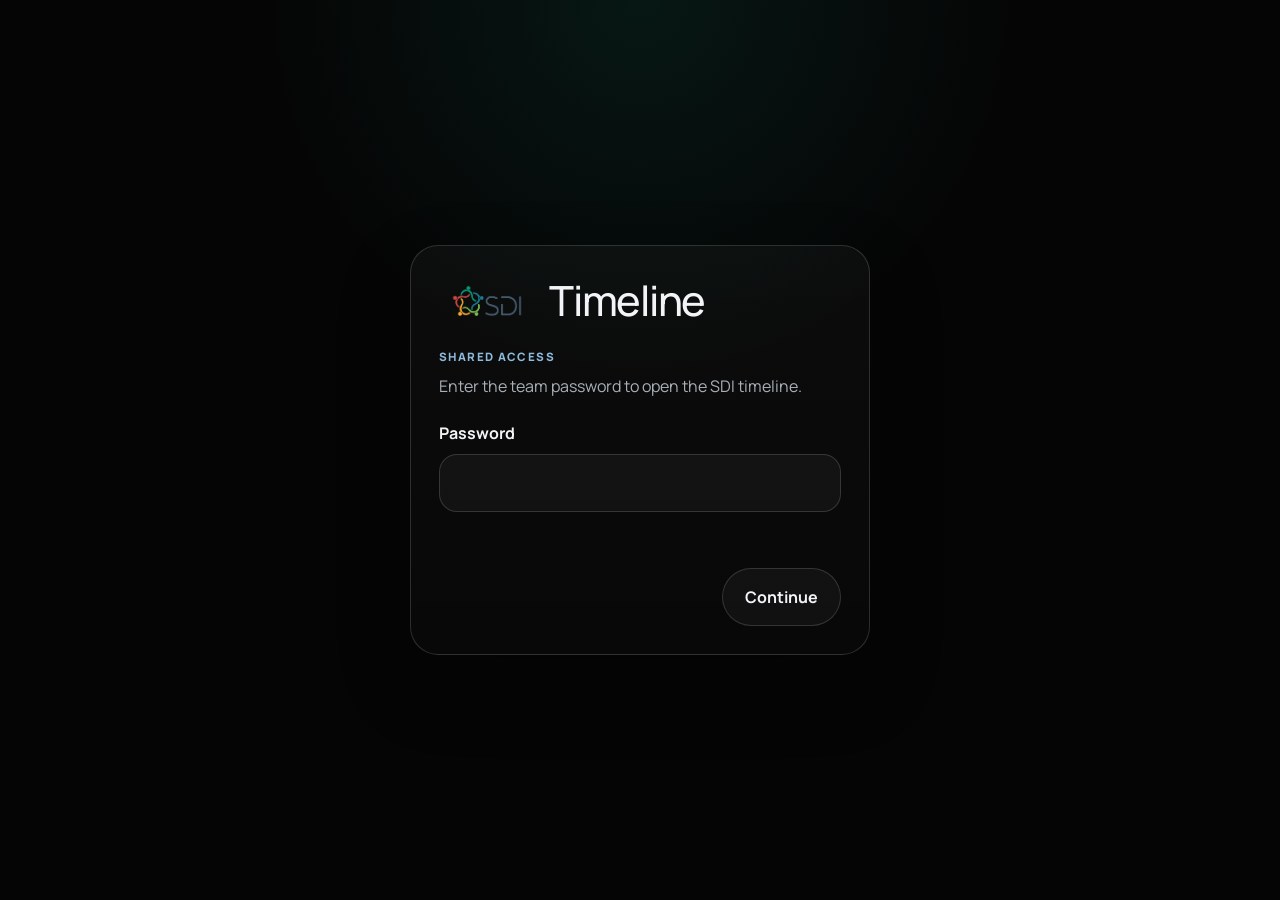
<file: public/login.html>
<!doctype html>
<html lang="en">
  <head>
    <meta charset="UTF-8" />
    <meta name="viewport" content="width=device-width, initial-scale=1.0" />
    <title>Gantt Studio Login</title>
    <link rel="preconnect" href="https://fonts.googleapis.com" />
    <link rel="preconnect" href="https://fonts.gstatic.com" crossorigin />
    <link
      href="https://fonts.googleapis.com/css2?family=Manrope:wght@400;500;700;800&display=swap"
      rel="stylesheet"
    />
    <style>
      :root {
        --bg: #050505;
        --panel: #111315;
        --panel-soft: #181b1f;
        --line: rgba(232, 237, 242, 0.16);
        --text: #f2f4f7;
        --muted: #a8b0b8;
        --accent: #16b89a;
        --danger: #ff7b8d;
      }

      * {
        box-sizing: border-box;
      }

      body {
        margin: 0;
        min-height: 100vh;
        display: grid;
        place-items: center;
        padding: 24px;
        background: radial-gradient(circle at top, rgba(22, 184, 154, 0.1), transparent 34%), var(--bg);
        color: var(--text);
        font-family: "Manrope", sans-serif;
      }

      .login-card {
        width: min(460px, 100%);
        padding: 28px;
        border-radius: 28px;
        background: linear-gradient(180deg, rgba(255, 255, 255, 0.03), rgba(255, 255, 255, 0.015));
        border: 1px solid var(--line);
        box-shadow: 0 30px 70px rgba(0, 0, 0, 0.26);
      }

      .brand {
        display: flex;
        align-items: center;
        gap: 14px;
        margin-bottom: 20px;
      }

      .brand img {
        width: 96px;
        height: auto;
        display: block;
      }

      .brand h1 {
        margin: 0;
        font-size: clamp(1.8rem, 5vw, 2.6rem);
        font-weight: 500;
        line-height: 0.94;
        letter-spacing: -0.03em;
      }

      .eyebrow {
        margin: 0 0 8px;
        color: #8db9db;
        letter-spacing: 0.12em;
        text-transform: uppercase;
        font-size: 0.72rem;
        font-weight: 800;
      }

      p {
        margin: 0 0 22px;
        color: var(--muted);
        line-height: 1.6;
      }

      label {
        display: grid;
        gap: 10px;
      }

      span {
        font-weight: 700;
      }

      input {
        width: 100%;
        min-height: 58px;
        padding: 0 18px;
        border-radius: 18px;
        border: 1px solid var(--line);
        background: rgba(255, 255, 255, 0.04);
        color: var(--text);
        font: inherit;
      }

      input:focus {
        outline: 2px solid rgba(22, 184, 154, 0.45);
        outline-offset: 1px;
      }

      .actions {
        display: flex;
        justify-content: flex-end;
        margin-top: 20px;
      }

      button {
        min-height: 58px;
        padding: 0 22px;
        border: 1px solid var(--line);
        border-radius: 999px;
        background: rgba(255, 255, 255, 0.04);
        color: var(--text);
        font: inherit;
        font-weight: 700;
        cursor: pointer;
      }

      .error {
        min-height: 22px;
        margin-top: 14px;
        color: var(--danger);
        font-size: 0.92rem;
      }
    </style>
  </head>
  <body>
    <main class="login-card">
      <div class="brand">
        <img src="./sdi-logo.png" alt="SDI logo" />
        <h1>Timeline</h1>
      </div>
      <p class="eyebrow">Shared Access</p>
      <p>Enter the team password to open the SDI timeline.</p>
      <form id="loginForm">
        <label>
          <span>Password</span>
          <input id="passwordInput" type="password" name="password" autocomplete="current-password" required />
        </label>
        <div id="errorMessage" class="error" role="alert" aria-live="polite"></div>
        <div class="actions">
          <button type="submit">Continue</button>
        </div>
      </form>
    </main>

    <script>
      const form = document.getElementById("loginForm");
      const passwordInput = document.getElementById("passwordInput");
      const errorMessage = document.getElementById("errorMessage");

      form.addEventListener("submit", async (event) => {
        event.preventDefault();
        errorMessage.textContent = "";

        const response = await fetch("/api/login", {
          method: "POST",
          headers: { "Content-Type": "application/json" },
          body: JSON.stringify({ password: passwordInput.value }),
        });
        const payload = await response.json();

        if (!response.ok) {
          errorMessage.textContent = payload.error || "Could not sign in.";
          passwordInput.focus();
          passwordInput.select();
          return;
        }

        window.location.replace("/");
      });
    </script>
  </body>
</html>
</file>
